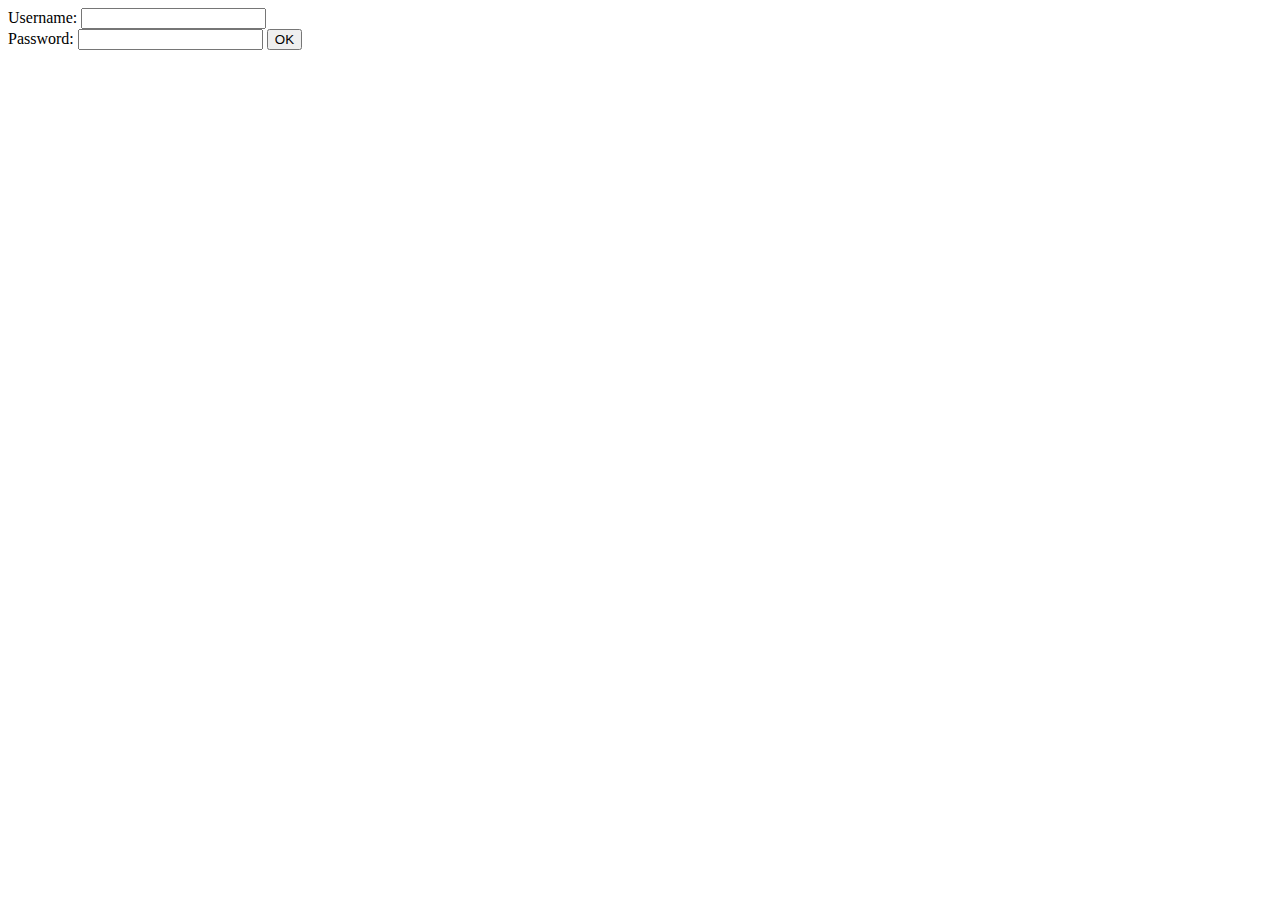
<file: nmostert-php-bootcamp-day-04/ex01/index.html>
<!doctype html>
<html>
	<body>
		<form action="create.php" method="post">
			Username: <input type="text" name="login" />
			<br />
			Password: <input type="password" name="passwd" />
			<input type="submit" name="submit" value="OK">
		</form>
	</body>
</html>
</file>
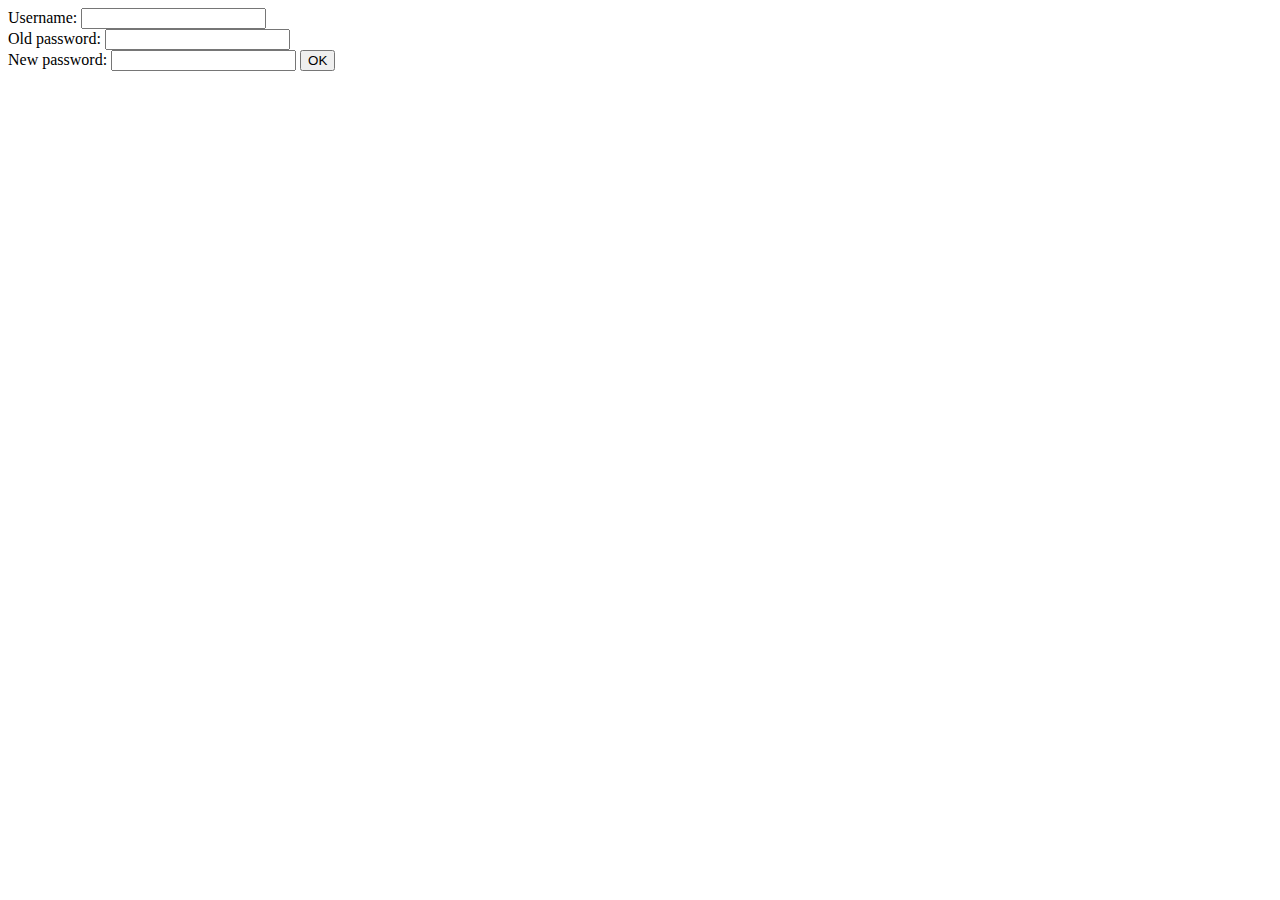
<file: nmostert-php-bootcamp-day-04/ex02/index.html>
<!doctype html>
<html>
	<body>
		<form action="modif.php" method="post">
			Username: <input type="text" name="login" />
			<br />
			Old password: <input type="password" name="oldpw" />
			<br />
			New password: <input type="password" name="newpw" />
			<input type="submit" name="submit" value="OK" />
		</form>
	</body>
</html>
</file>
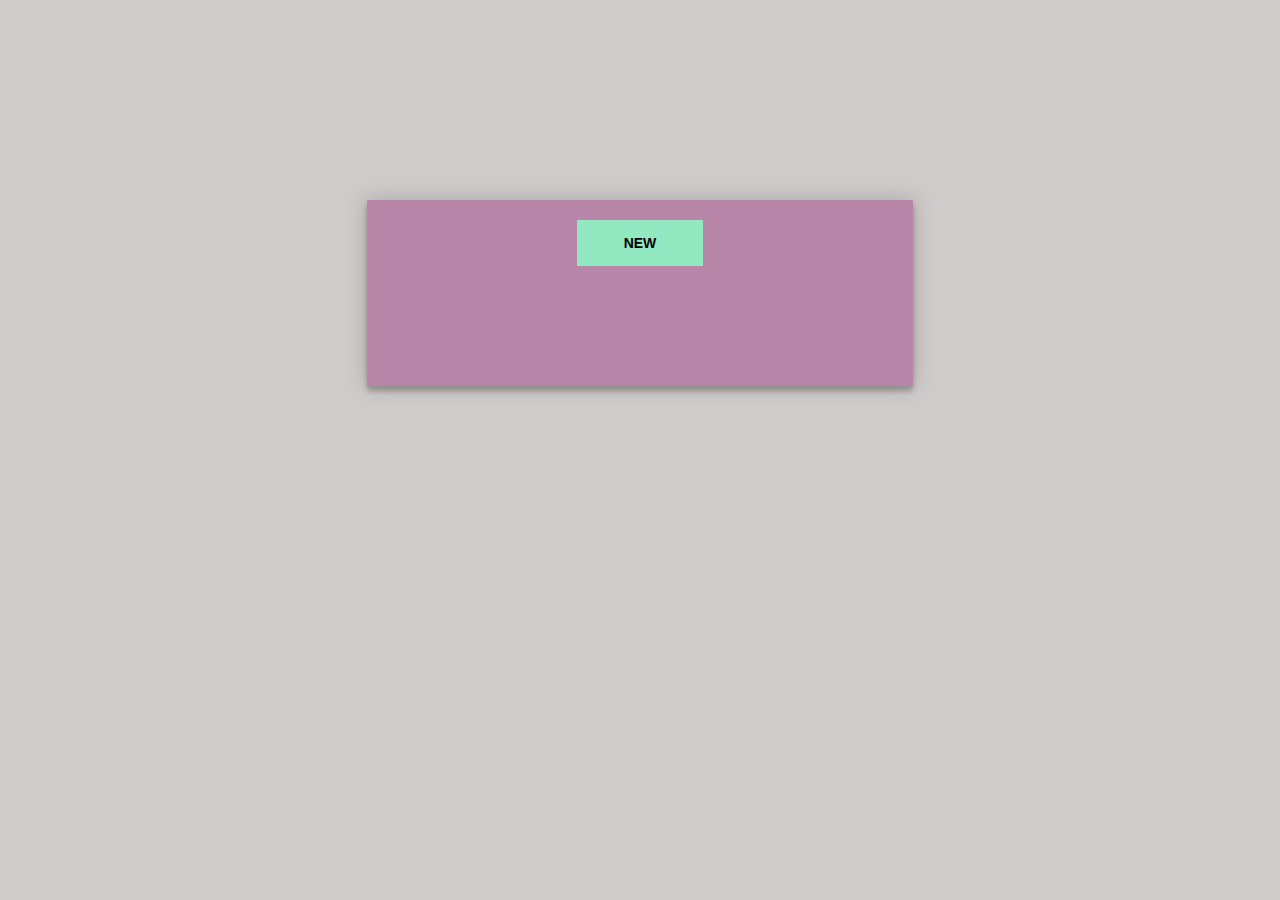
<file: php_day09/ex02/index.html>
<!DOCTYPE html>
<html>
<head>
<script src="todo.js"></script>
<style>
	body {
		background-color: #cfcbcb;
	}
	.container {
		width: 40%;
		margin: 0 auto;
		display: block;
		margin-top: 200px;
		background: rgb(184, 134, 169);
		padding: 20px;
		border: 0;
		font-size: 14px;
		-webkit-transition: all 0.3 ease;
		transition: all 0.3 ease;
		box-shadow: 0 0 20px 0 rgba(0, 0, 0, 0.2), 0 5px 5px 0 rgba(0, 0, 0, 0.24);
}
	button {
		margin: 0 auto;
		display: block;
		font-family: "Calibri", sans-serif;
		font-weight: bold;
		text-transform: uppercase;
		outline: 0;
		background: #92e8c1;
		width: 25%;
		border: 0;
		padding: 15px;
		color: #000000;
		font-size: 14px;
		-webkit-transition: all 0.3 ease;
		transition: all 0.3 ease;
		cursor: pointer;
	}
	#ft_list {
		margin: 0 auto;
		display: block;
		margin: 0 auto 100px;
	}
	#ft_list > div {
		margin: 15px auto 15px auto;
		text-align: center;
		background: #92e8c1;
		width: 30%;
		border: 0;
		padding: 15px;
		color: #565454;
		font-size: 14px;
		-webkit-transition: all 0.3 ease;
		transition: all 0.3 ease;
		cursor: pointer;
		font-family: "Calibri", sans-serif;
	}
</style>
</head>
<body>
	<div class="container">
		<button onclick="ask()" id="new" name="new">New</button>
		<div id="ft_list"></div>
	</div>
</body>
</html>
</file>
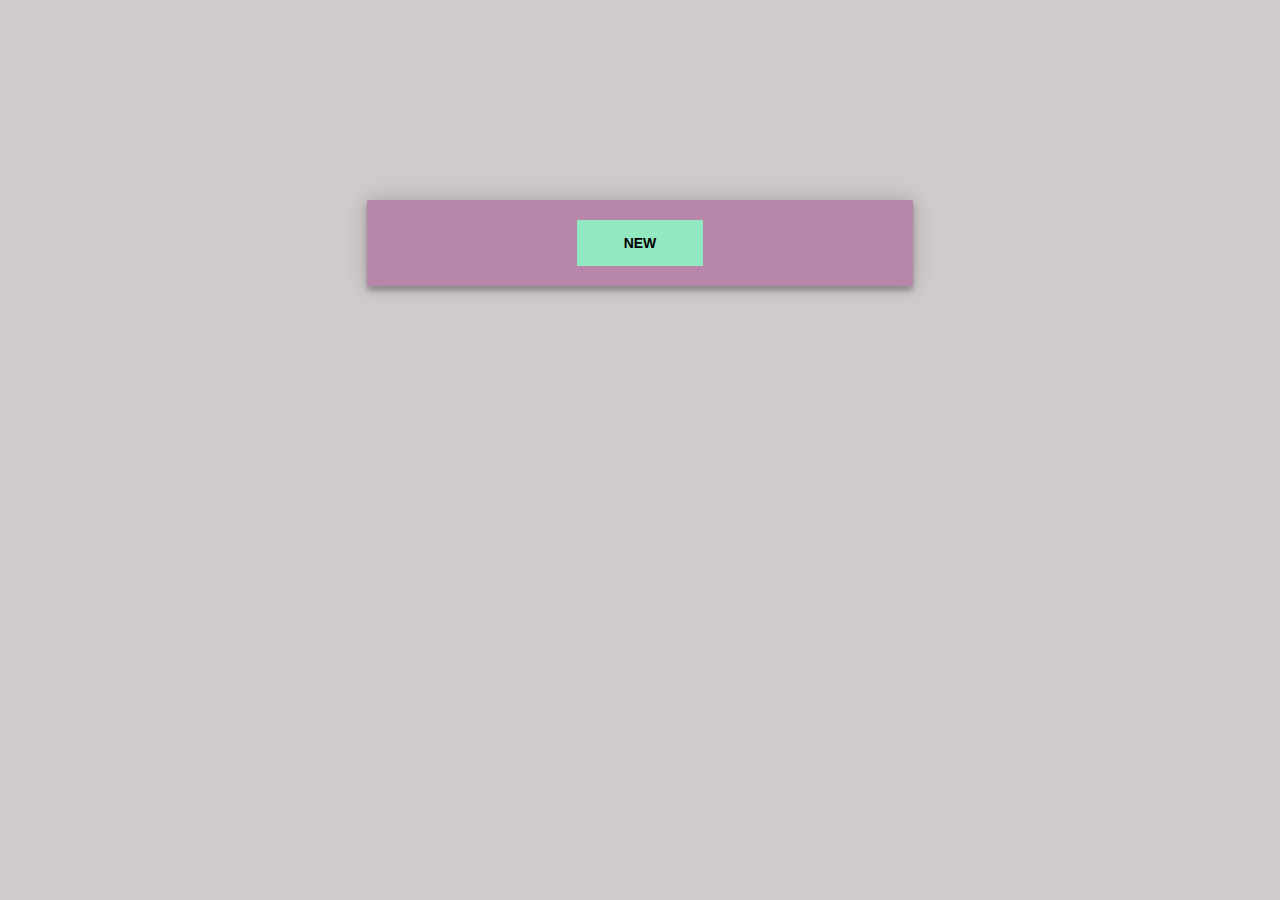
<file: php_day09/ex03/ex02bis/index.html>
<!DOCTYPE html>
<html>
<head>
<script
src="https://code.jquery.com/jquery-3.3.1.js"
integrity="sha256-2Kok7MbOyxpgUVvAk/HJ2jigOSYS2auK4Pfzbm7uH60="
crossorigin="anonymous"></script>
<script src="todo.js"></script>
<style>
	body {
		background-color: #cfcbcb;
	}
	.container {
		width: 40%;
		margin: 0 auto;
		display: block;
		margin-top: 200px;
		background: rgb(184, 134, 169);
		padding: 20px;
		border: 0;
		font-size: 14px;
		-webkit-transition: all 0.3 ease;
		transition: all 0.3 ease;
		box-shadow: 0 0 20px 0 rgba(0, 0, 0, 0.2), 0 5px 5px 0 rgba(0, 0, 0, 0.24);
}
	button {
		margin: 0 auto;
		display: block;
		font-family: "Calibri", sans-serif;
		font-weight: bold;
		text-transform: uppercase;
		outline: 0;
		background: #92e8c1;
		width: 25%;
		border: 0;
		padding: 15px;
		color: #000000;
		font-size: 14px;
		-webkit-transition: all 0.3 ease;
		transition: all 0.3 ease;
		cursor: pointer;
	}
	#ft_list {
		margin: 0 auto;
		display: block;
		margin: 0 auto;
	}
	#ft_list > div {
		margin: 15px auto 15px auto;
		text-align: center;
		background: #92e8c1;
		width: 30%;
		border: 0;
		padding: 15px;
		color: #565454;
		font-size: 14px;
		-webkit-transition: all 0.3 ease;
		transition: all 0.3 ease;
		cursor: pointer;
		font-family: "Calibri", sans-serif;
	}
</style>
</head>
<body>
	<div class="container">
		<button onclick="ask()" id="new" name="new">New</button>
		<div id="ft_list"></div>
	</div>
</body>
</html>
</file>
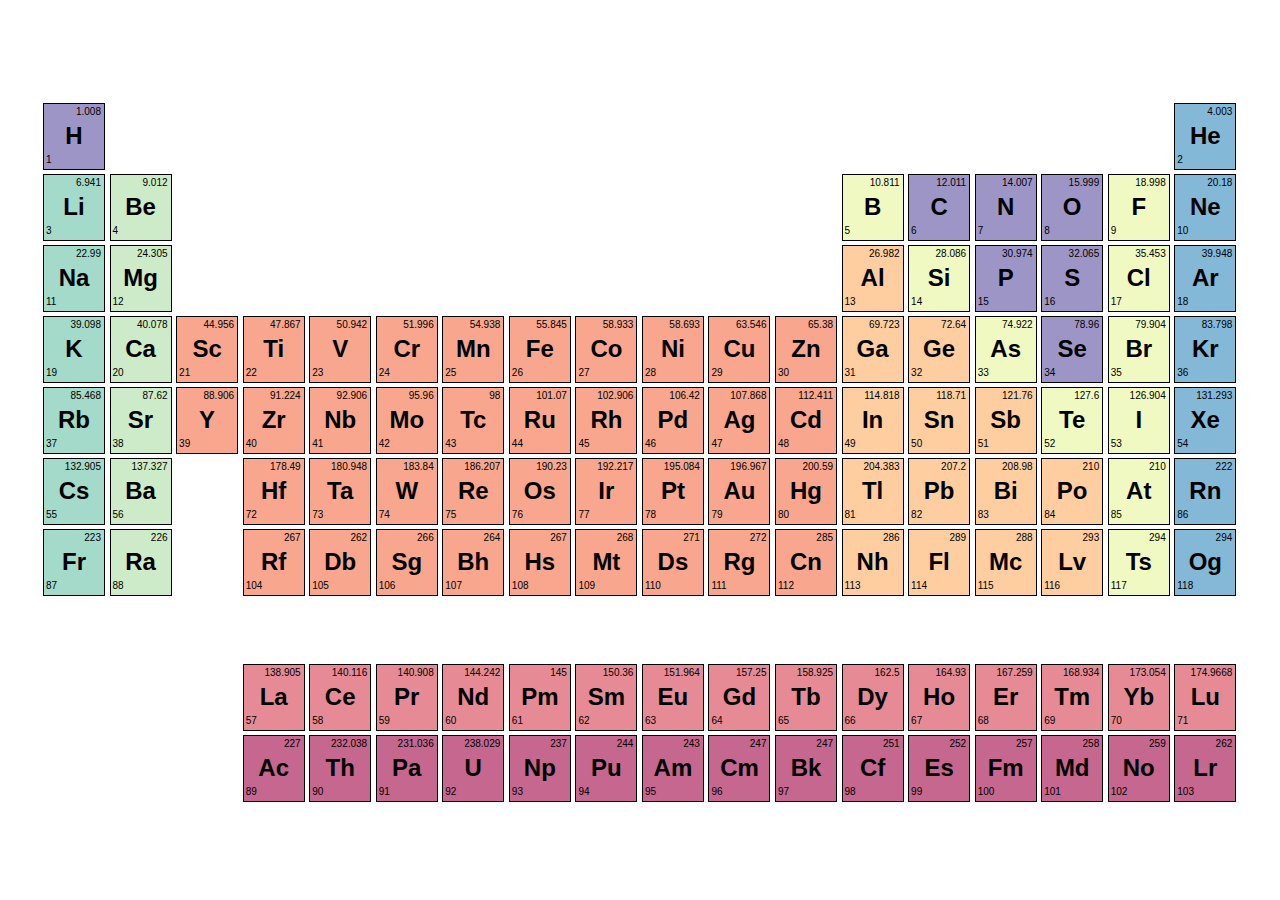
<file: nmostert-php-bootcamp-day-00/ex01/mendeleiev.html>
<!DOCTYPE html>
<html>
<head>
  <title>Mendeleev Periodic Table</title>
  <style>
	body {background: url(https://cdn.downtoearth.org.in/library/large/2016-09-15/0.91975000_1473947611_cover-ozone.jpg) no-repeat center center fixed;
		-webkit-background-size: cover;
		-moz-background-size: cover;
		-o-background-size: cover;
		background-size: cover;
	}
	.wrap {
		width: 1200px;
		margin: auto;
	}
  .atom {
	position: relative;
	height: 65px;
	width: 60px;
	border: 1px solid black;
	-webkit-user-modify: read-write;
	-moz-webkit-user-modify: read-write;
	user-modify: read-write;
  }
  .empty_line {
	position: relative;
	height: 60px;
	width: 50px;
  }
  .weight {
	margin: 2px;
	text-align: right;
	font-size: 10px;
	margin-right: 3px;
	font-family: "Lucida Sans Unicode", "Lucida Grande", sans-serif;
  }
  .element {
      margin-top: 5px;
      margin-bottom: -2px;
      text-align: center;
      font-family: "Lucida Sans Unicode", "Lucida Grande", sans-serif;
	}
    .number {
      margin: 6px;
      margin-left: 2px;
      text-align: left;
      font-size: 10px;
      font-family: "Lucida Sans Unicode", "Lucida Grande", sans-serif;
    }
  h1 {text-align: center;
	  color: white;
	  font-family: "Lucida Sans Unicode", "Lucida Grande", sans-serif;
	  padding-top: 20px}
</style>

</head>

<body>
	<h1>Dimitri Mendeleev Periodic Table</h1>
	<table class="wrap">
    <tr>
      <td>
        <div class="atom" style="background: rgb(158,149,199)">
          <p class="weight">1.008</p>
          <h2 class="element">H</h2>
          <p class="number">1</p>
        </div>
      </td>
      <td colspan="16" class="hidden"></td>
      <td>
        <div class="atom" style="background: rgb(132, 184, 215)">
          <p class="weight">4.003</p>
          <h2 class="element">He</h2>
          <p class="number">2</p>
        </div>
      </td>
    </tr>
    <tr>
      <td>
        <div class="atom" style="background: rgb(163,218,201)">
          <p class="weight">6.941</p>
          <h2 class="element">Li</h2>
          <p class="number">3</p>
        </div>
      </td>
      <td>
        <div class="atom" style="background: rgb(205,235,200)">
          <p class="weight">9.012</p>
          <h2 class="element">Be</h2>
          <p class="number">4</p>
        </div>
      </td>
      <td colspan="10" class="hidden"></td>
      <td>
        <div class="atom" style="background: rgb(240,249,193)">
          <p class="weight">10.811</p>
          <h2 class="element">B</h2>
          <p class="number">5</p>
        </div>
      </td>
      <td>
        <div class="atom" style="background: rgb(158,149,199)">
          <p class="weight">12.011</p>
          <h2 class="element">C</h2>
          <p class="number">6</p>
        </div>
      </td>
      <td>
        <div class="atom" style="background: rgb(158,149,199)">
          <p class="weight">14.007</p>
          <h2 class="element">N</h2>
          <p class="number">7</p>
        </div>
      </td>
      <td>
        <div class="atom" style="background: rgb(158,149,199)">
          <p class="weight">15.999</p>
          <h2 class="element">O</h2>
          <p class="number">8</p>
        </div>
      </td>
      <td>
        <div class="atom" style="background: rgb(240,249,193)">
          <p class="weight">18.998</p>
          <h2 class="element">F</h2>
          <p class="number">9</p>
        </div>
      </td>
      <td>
        <div class="atom" style="background: rgb(132, 184, 215)">
          <p class="weight">20.18</p>
          <h2 class="element">Ne</h2>
          <p class="number">10</p>
        </div>
      </td>
    </tr>
    <tr>
      <td>
        <div class="atom" style="background: rgb(163,218,201)">
          <p class="weight">22.99</p>
          <h2 class="element">Na</h2>
          <p class="number">11</p>
        </div>
      </td>
      <td>
        <div class="atom" style="background: rgb(205,235,200)">
          <p class="weight">24.305</p>
          <h2 class="element">Mg</h2>
          <p class="number">12</p>
        </div>
      </td>
      <td colspan="10" class="hidden"></td>
      <td>
        <div class="atom" style="background: rgb(254,206,160)">
          <p class="weight">26.982</p>
          <h2 class="element">Al</h2>
          <p class="number">13</p>
        </div>
      </td>
      <td>
        <div class="atom" style="background: rgb(240,249,193)">
          <p class="weight">28.086</p>
          <h2 class="element">Si</h2>
          <p class="number">14</p>
        </div>
      </td>
      <td>
        <div class="atom" style="background: rgb(158,149,199)">
          <p class="weight">30.974</p>
          <h2 class="element">P</h2>
          <p class="number">15</p>
        </div>
      </td>
      <td>
        <div class="atom" style="background: rgb(158,149,199)">
          <p class="weight">32.065</p>
          <h2 class="element">S</h2>
          <p class="number">16</p>
        </div>
      </td>
      <td>
        <div class="atom" style="background: rgb(240,249,193)">
          <p class="weight">35.453</p>
          <h2 class="element">Cl</h2>
          <p class="number">17</p>
        </div>
      </td>
      <td>
        <div class="atom" style="background: rgb(132, 184, 215)">
          <p class="weight">39.948</p>
          <h2 class="element">Ar</h2>
          <p class="number">18</p>
        </div>
      </td>
    </tr>
    <tr>
      <td>
        <div class="atom" style="background: rgb(163,218,201)">
          <p class="weight">39.098</p>
          <h2 class="element">K</h2>
          <p class="number">19</p>
        </div>
      </td>
      <td>
        <div class="atom" style="background: rgb(205,235,200)">
          <p class="weight">40.078</p>
          <h2 class="element">Ca</h2>
          <p class="number">20</p>
        </div>
      </td>
      <td>
        <div class="atom" style="background: rgb(248,167,142)">
          <p class="weight">44.956</p>
          <h2 class="element">Sc</h2>
          <p class="number">21</p>
        </div>
      </td>
      <td>
        <div class="atom" style="background: rgb(248,167,142)">
          <p class="weight">47.867</p>
          <h2 class="element">Ti</h2>
          <p class="number">22</p>
        </div>
      </td>
      <td>
        <div class="atom" style="background: rgb(248,167,142)">
          <p class="weight">50.942</p>
          <h2 class="element">V</h2>
          <p class="number">23</p>
        </div>
      </td>
      <td>
        <div class="atom" style="background: rgb(248,167,142)">
          <p class="weight">51.996</p>
          <h2 class="element">Cr</h2>
          <p class="number">24</p>
        </div>
      </td>
      <td>
        <div class="atom" style="background: rgb(248,167,142)">
          <p class="weight">54.938</p>
          <h2 class="element">Mn</h2>
          <p class="number">25</p>
        </div>
      </td>
      <td>
        <div class="atom" style="background: rgb(248,167,142)">
          <p class="weight">55.845</p>
          <h2 class="element">Fe</h2>
          <p class="number">26</p>
        </div>
      </td>
      <td>
        <div class="atom" style="background: rgb(248,167,142)">
          <p class="weight">58.933</p>
          <h2 class="element">Co</h2>
          <p class="number">27</p>
        </div>
      </td>
      <td>
        <div class="atom" style="background: rgb(248,167,142)">
          <p class="weight">58.693</p>
          <h2 class="element">Ni</h2>
          <p class="number">28</p>
        </div>
      </td>
      <td>
        <div class="atom" style="background: rgb(248,167,142)">
          <p class="weight">63.546</p>
          <h2 class="element">Cu</h2>
          <p class="number">29</p>
        </div>
      </td>
      <td>
        <div class="atom" style="background: rgb(248,167,142)">
          <p class="weight">65.38</p>
          <h2 class="element">Zn</h2>
          <p class="number">30</p>
        </div>
      </td>
      <td>
        <div class="atom" style="background: rgb(254,206,160)">
          <p class="weight">69.723</p>
          <h2 class="element">Ga</h2>
          <p class="number">31</p>
        </div>
      </td>
      <td>
        <div class="atom" style="background: rgb(254,206,160)">
          <p class="weight">72.64</p>
          <h2 class="element">Ge</h2>
          <p class="number">32</p>
        </div>
      </td>
      <td>
        <div class="atom" style="background: rgb(240,249,193)">
          <p class="weight">74.922</p>
          <h2 class="element">As</h2>
          <p class="number">33</p>
        </div>
      </td>
      <td>
        <div class="atom" style="background: rgb(158,149,199)">
          <p class="weight">78.96</p>
          <h2 class="element">Se</h2>
          <p class="number">34</p>
        </div>
      </td>
      <td>
        <div class="atom" style="background: rgb(240,249,193)">
          <p class="weight">79.904</p>
          <h2 class="element">Br</h2>
          <p class="number">35</p>
        </div>
      </td>
      <td>
        <div class="atom" style="background: rgb(132, 184, 215)">
          <p class="weight">83.798</p>
          <h2 class="element">Kr</h2>
          <p class="number">36</p>
        </div>
      </td>
    </tr>
    <tr>
      <td>
        <div class="atom" style="background: rgb(163,218,201)">
          <p class="weight">85.468</p>
          <h2 class="element">Rb</h2>
          <p class="number">37</p>
        </div>
      </td>
      <td>
        <div class="atom" style="background: rgb(205,235,200)">
          <p class="weight">87.62</p>
          <h2 class="element">Sr</h2>
          <p class="number">38</p>
        </div>
      </td>
      <td>
        <div class="atom" style="background: rgb(248,167,142)">
          <p class="weight">88.906</p>
          <h2 class="element">Y</h2>
          <p class="number">39</p>
        </div>
      </td>
      <td>
        <div class="atom" style="background: rgb(248,167,142)">
          <p class="weight">91.224</p>
          <h2 class="element">Zr</h2>
          <p class="number">40</p>
        </div>
      </td>
      <td>
        <div class="atom" style="background: rgb(248,167,142)">
          <p class="weight">92.906</p>
          <h2 class="element">Nb</h2>
          <p class="number">41</p>
        </div>
      </td>
      <td>
        <div class="atom" style="background: rgb(248,167,142)">
          <p class="weight">95.96</p>
          <h2 class="element">Mo</h2>
          <p class="number">42</p>
        </div>
      </td>
      <td>
        <div class="atom" style="background: rgb(248,167,142)">
          <p class="weight">98</p>
          <h2 class="element">Tc</h2>
          <p class="number">43</p>
        </div>
      </td>
      <td>
        <div class="atom" style="background: rgb(248,167,142)">
          <p class="weight">101.07</p>
          <h2 class="element">Ru</h2>
          <p class="number">44</p>
        </div>
      </td>
      <td>
        <div class="atom" style="background: rgb(248,167,142)">
          <p class="weight">102.906</p>
          <h2 class="element">Rh</h2>
          <p class="number">45</p>
        </div>
      </td>
      <td>
        <div class="atom" style="background: rgb(248,167,142)">
          <p class="weight">106.42</p>
          <h2 class="element">Pd</h2>
          <p class="number">46</p>
        </div>
      </td>
      <td>
        <div class="atom" style="background: rgb(248,167,142)">
          <p class="weight">107.868</p>
          <h2 class="element">Ag</h2>
          <p class="number">47</p>
        </div>
      </td>
      <td>
        <div class="atom" style="background: rgb(248,167,142)">
          <p class="weight">112.411</p>
          <h2 class="element">Cd</h2>
          <p class="number">48</p>
        </div>
      </td>
      <td>
        <div class="atom" style="background: rgb(254,206,160)">
          <p class="weight">114.818</p>
          <h2 class="element">In</h2>
          <p class="number">49</p>
        </div>
      </td>
      <td>
        <div class="atom" style="background: rgb(254,206,160)">
          <p class="weight">118.71</p>
          <h2 class="element">Sn</h2>
          <p class="number">50</p>
        </div>
      </td>
      <td>
        <div class="atom" style="background: rgb(254,206,160)">
          <p class="weight">121.76</p>
          <h2 class="element">Sb</h2>
          <p class="number">51</p>
        </div>
      </td>
      <td>
        <div class="atom" style="background: rgb(240,249,193)">
          <p class="weight">127.6</p>
          <h2 class="element">Te</h2>
          <p class="number">52</p>
        </div>
      </td>
      <td>
        <div class="atom" style="background: rgb(240,249,193)">
          <p class="weight">126.904</p>
          <h2 class="element">I</h2>
          <p class="number">53</p>
        </div>
      </td>
      <td>
        <div class="atom" style="background: rgb(132, 184, 215)">
          <p class="weight">131.293</p>
          <h2 class="element">Xe</h2>
          <p class="number">54</p>
        </div>
      </td>
    </tr>
    <tr>
      <td>
        <div class="atom" style="background: rgb(163,218,201)">
          <p class="weight">132.905</p>
          <h2 class="element">Cs</h2>
          <p class="number">55</p>
        </div>
      </td>
      <td>
        <div class="atom" style="background: rgb(205,235,200)">
          <p class="weight">137.327</p>
          <h2 class="element">Ba</h2>
          <p class="number">56</p>
        </div>
      </td>
      <td colspan="1" class="hidden"></td>
      <td>
        <div class="atom" style="background: rgb(248,167,142)">
          <p class="weight">178.49</p>
          <h2 class="element">Hf</h2>
          <p class="number">72</p>
        </div>
      </td>
      <td>
        <div class="atom" style="background: rgb(248,167,142)">
          <p class="weight">180.948</p>
          <h2 class="element">Ta</h2>
          <p class="number">73</p>
        </div>
      </td>
      <td>
        <div class="atom" style="background: rgb(248,167,142)">
          <p class="weight">183.84</p>
          <h2 class="element">W</h2>
          <p class="number">74</p>
        </div>
      </td>
      <td>
        <div class="atom" style="background: rgb(248,167,142)">
          <p class="weight">186.207</p>
          <h2 class="element">Re</h2>
          <p class="number">75</p>
        </div>
      </td>
      <td>
        <div class="atom" style="background: rgb(248,167,142)">
          <p class="weight">190.23</p>
          <h2 class="element">Os</h2>
          <p class="number">76</p>
        </div>
      </td>
      <td>
        <div class="atom" style="background: rgb(248,167,142)">
          <p class="weight">192.217</p>
          <h2 class="element">Ir</h2>
          <p class="number">77</p>
        </div>
      </td>
      <td>
        <div class="atom" style="background: rgb(248,167,142)">
          <p class="weight">195.084</p>
          <h2 class="element">Pt</h2>
          <p class="number">78</p>
        </div>
      </td>
      <td>
        <div class="atom" style="background: rgb(248,167,142)">
          <p class="weight">196.967</p>
          <h2 class="element">Au</h2>
          <p class="number">79</p>
        </div>
      </td>
      <td>
        <div class="atom" style="background: rgb(248,167,142)">
          <p class="weight">200.59</p>
          <h2 class="element">Hg</h2>
          <p class="number">80</p>
        </div>
      </td>
      <td>
        <div class="atom" style="background: rgb(254,206,160)">
          <p class="weight">204.383</p>
          <h2 class="element">Tl</h2>
          <p class="number">81</p>
        </div>
      </td>
      <td>
        <div class="atom" style="background: rgb(254,206,160)">
          <p class="weight">207.2</p>
          <h2 class="element">Pb</h2>
          <p class="number">82</p>
        </div>
      </td>
      <td>
        <div class="atom" style="background: rgb(254,206,160)">
          <p class="weight">208.98</p>
          <h2 class="element">Bi</h2>
          <p class="number">83</p>
        </div>
      </td>
      <td>
        <div class="atom" style="background: rgb(254,206,160)">
          <p class="weight">210</p>
          <h2 class="element">Po</h2>
          <p class="number">84</p>
        </div>
      </td>
      <td>
        <div class="atom" style="background: rgb(240,249,193)">
          <p class="weight">210</p>
          <h2 class="element">At</h2>
          <p class="number">85</p>
        </div>
      </td>
      <td>
        <div class="atom" style="background: rgb(132, 184, 215)">
          <p class="weight">222</p>
          <h2 class="element">Rn</h2>
          <p class="number">86</p>
        </div>
      </td>
    </tr>
    <tr>
      <td>
        <div class="atom" style="background: rgb(163,218,201)">
          <p class="weight">223</p>
          <h2 class="element">Fr</h2>
          <p class="number">87</p>
        </div>
      </td>
      <td>
        <div class="atom" style="background: rgb(205,235,200)">
          <p class="weight">226</p>
          <h2 class="element">Ra</h2>
          <p class="number">88</p>
        </div>
      </td>
      <td colspan="1" class="hidden"></td>
      <td>
        <div class="atom" style="background: rgb(248,167,142)">
          <p class="weight">267</p>
          <h2 class="element">Rf</h2>
          <p class="number">104</p>
        </div>
      </td>
      <td>
        <div class="atom" style="background: rgb(248,167,142)">
          <p class="weight">262</p>
          <h2 class="element">Db</h2>
          <p class="number">105</p>
        </div>
      </td>
      <td>
        <div class="atom" style="background: rgb(248,167,142)">
          <p class="weight">266</p>
          <h2 class="element">Sg</h2>
          <p class="number">106</p>
        </div>
      </td>
      <td>
        <div class="atom" style="background: rgb(248,167,142)">
          <p class="weight">264</p>
          <h2 class="element">Bh</h2>
          <p class="number">107</p>
        </div>
      </td>
      <td>
        <div class="atom" style="background: rgb(248,167,142)">
          <p class="weight">267</p>
          <h2 class="element">Hs</h2>
          <p class="number">108</p>
        </div>
      </td>
      <td>
        <div class="atom" style="background: rgb(248,167,142)">
          <p class="weight">268</p>
          <h2 class="element">Mt</h2>
          <p class="number">109</p>
        </div>
      </td>
      <td>
        <div class="atom" style="background: rgb(248,167,142)">
          <p class="weight">271</p>
          <h2 class="element">Ds</h2>
          <p class="number">110</p>
        </div>
      </td>
      <td>
        <div class="atom" style="background: rgb(248,167,142)">
          <p class="weight">272</p>
          <h2 class="element">Rg</h2>
          <p class="number">111</p>
        </div>
      </td>
      <td>
        <div class="atom" style="background: rgb(248,167,142)">
          <p class="weight">285</p>
          <h2 class="element">Cn</h2>
          <p class="number">112</p>
        </div>
      </td>
      <td>
        <div class="atom" style="background: rgb(254,206,160)">
          <p class="weight">286</p>
          <h2 class="element">Nh</h2>
          <p class="number">113</p>
        </div>
      </td>
      <td>
        <div class="atom" style="background: rgb(254,206,160)">
          <p class="weight">289</p>
          <h2 class="element">Fl</h2>
          <p class="number">114</p>
        </div>
      </td>
      <td>
        <div class="atom" style="background: rgb(254,206,160)">
          <p class="weight">288</p>
          <h2 class="element">Mc</h2>
          <p class="number">115</p>
        </div>
      </td>
      <td>
        <div class="atom" style="background: rgb(254,206,160)">
          <p class="weight">293</p>
          <h2 class="element">Lv</h2>
          <p class="number">116</p>
        </div>
      </td>
      <td>
        <div class="atom" style="background: rgb(240,249,193)">
          <p class="weight">294</p>
          <h2 class="element">Ts</h2>
          <p class="number">117</p>
        </div>
      </td>
      <td>
        <div class="atom" style="background: rgb(132, 184, 215)">
          <p class="weight">294</p>
          <h2 class="element">Og</h2>
          <p class="number">118</p>
        </div>
      </td>
    </tr>
    <tr>
      <td>
        <div class="empty_line">
        </div>
      </td>
    </tr>   
    <tr>
      <td colspan="3" class="hidden"></td>
      <td>
        <div class="atom" style="background: rgb(230,139,149)">
          <p class="weight">138.905</p>
          <h2 class="element">La</h2>
          <p class="number">57</p>
        </div>
      </td>
      <td>
        <div class="atom" style="background: rgb(230,139,149)">
          <p class="weight">140.116</p>
          <h2 class="element">Ce</h2>
          <p class="number">58</p>
        </div>
      </td>
      <td>
        <div class="atom" style="background: rgb(230,139,149)">
          <p class="weight">140.908</p>
          <h2 class="element">Pr</h2>
          <p class="number">59</p>
        </div>
      </td>
      <td>
        <div class="atom" style="background: rgb(230,139,149)">
          <p class="weight">144.242</p>
          <h2 class="element">Nd</h2>
          <p class="number">60</p>
        </div>
      </td>
      <td>
        <div class="atom" style="background: rgb(230,139,149)">
          <p class="weight">145</p>
          <h2 class="element">Pm</h2>
          <p class="number">61</p>
        </div>
      </td>
      <td>
        <div class="atom" style="background: rgb(230,139,149)">
          <p class="weight">150.36</p>
          <h2 class="element">Sm</h2>
          <p class="number">62</p>
        </div>
      </td>
      <td>
        <div class="atom" style="background: rgb(230,139,149)">
          <p class="weight">151.964</p>
          <h2 class="element">Eu</h2>
          <p class="number">63</p>
        </div>
      </td>
      <td>
        <div class="atom" style="background: rgb(230,139,149)">
          <p class="weight">157.25</p>
          <h2 class="element">Gd</h2>
          <p class="number">64</p>
        </div>
      </td>
      <td>
        <div class="atom" style="background: rgb(230,139,149)">
          <p class="weight">158.925</p>
          <h2 class="element">Tb</h2>
          <p class="number">65</p>
        </div>
      </td>
      <td>
        <div class="atom" style="background: rgb(230,139,149)">
          <p class="weight">162.5</p>
          <h2 class="element">Dy</h2>
          <p class="number">66</p>
        </div>
      </td>
      <td>
        <div class="atom" style="background: rgb(230,139,149)">
          <p class="weight">164.93</p>
          <h2 class="element">Ho</h2>
          <p class="number">67</p>
        </div>
      </td>

      <td>
        <div class="atom" style="background: rgb(230,139,149)">
          <p class="weight">167.259</p>
          <h2 class="element">Er</h2>
          <p class="number">68</p>
        </div>
      </td>
      <td>
        <div class="atom" style="background: rgb(230,139,149)">
          <p class="weight">168.934</p>
          <h2 class="element">Tm</h2>
          <p class="number">69</p>
        </div>
      </td>
      <td>
        <div class="atom" style="background: rgb(230,139,149)">
          <p class="weight">173.054</p>
          <h2 class="element">Yb</h2>
          <p class="number">70</p>
        </div>
        </td>
        <td>
        <div class="atom" style="background: rgb(230,139,149)">
          <p class="weight">174.9668</p>
          <h2 class="element">Lu</h2>
          <p class="number">71</p>
        </div>
      </td>
    </tr>
    <tr>
      <td colspan="3" class="hidden"></td>
      <td>
        <div class="atom" style="background: rgb(197,103,142)">
          <p class="weight">227</p>
          <h2 class="element">Ac</h2>
          <p class="number">89</p>
        </div>
      </td>
      <td>
        <div class="atom" style="background: rgb(197,103,142)">
          <p class="weight">232.038</p>
          <h2 class="element">Th</h2>
          <p class="number">90</p>
        </div>
      </td>
      <td>
        <div class="atom" style="background: rgb(197,103,142)">
          <p class="weight">231.036</p>
          <h2 class="element">Pa</h2>
          <p class="number">91</p>
        </div>
      </td>
      <td>
        <div class="atom" style="background: rgb(197,103,142)">
          <p class="weight">238.029</p>
          <h2 class="element">U</h2>
          <p class="number">92</p>
        </div>
      </td>
      <td>
        <div class="atom" style="background: rgb(197,103,142)">
          <p class="weight">237</p>
          <h2 class="element">Np</h2>
          <p class="number">93</p>
        </div>
      </td>
      <td>
        <div class="atom" style="background: rgb(197,103,142)">
          <p class="weight">244</p>
          <h2 class="element">Pu</h2>
          <p class="number">94</p>
        </div>
      </td>

      <td>
        <div class="atom" style="background: rgb(197,103,142)">
          <p class="weight">243</p>
          <h2 class="element">Am</h2>
          <p class="number">95</p>
        </div>
      </td>
      <td>
        <div class="atom" style="background: rgb(197,103,142)">
          <p class="weight">247</p>
          <h2 class="element">Cm</h2>
          <p class="number">96</p>
        </div>
      </td>
      <td>
        <div class="atom" style="background: rgb(197,103,142)">
          <p class="weight">247</p>
          <h2 class="element">Bk</h2>
          <p class="number">97</p>
        </div>
      </td>
      <td>
        <div class="atom" style="background: rgb(197,103,142)">
          <p class="weight">251</p>
          <h2 class="element">Cf</h2>
          <p class="number">98</p>
        </div>
      </td>
      <td>
        <div class="atom" style="background: rgb(197,103,142)">
          <p class="weight">252</p>
          <h2 class="element">Es</h2>
          <p class="number">99</p>
        </div>
      </td>
      <td>
        <div class="atom" style="background: rgb(197,103,142)">
          <p class="weight">257</p>
          <h2 class="element">Fm</h2>
          <p class="number">100</p>
        </div>
      </td>
      <td>
        <div class="atom" style="background: rgb(197,103,142)">
          <p class="weight">258</p>
          <h2 class="element">Md</h2>
          <p class="number">101</p>
        </div>
      </td>
      <td>
        <div class="atom" style="background: rgb(197,103,142)">
          <p class="weight">259</p>
          <h2 class="element">No</h2>
          <p class="number">102</p>
        </div>
      </td>
      <td>
        <div class="atom" style="background: rgb(197,103,142)">
          <p class="weight">262</p>
          <h2 class="element">Lr</h2>
          <p class="number">103</p>
        </div>
      </td>
    </tr>

  </table>
</body>
</html>
</file>
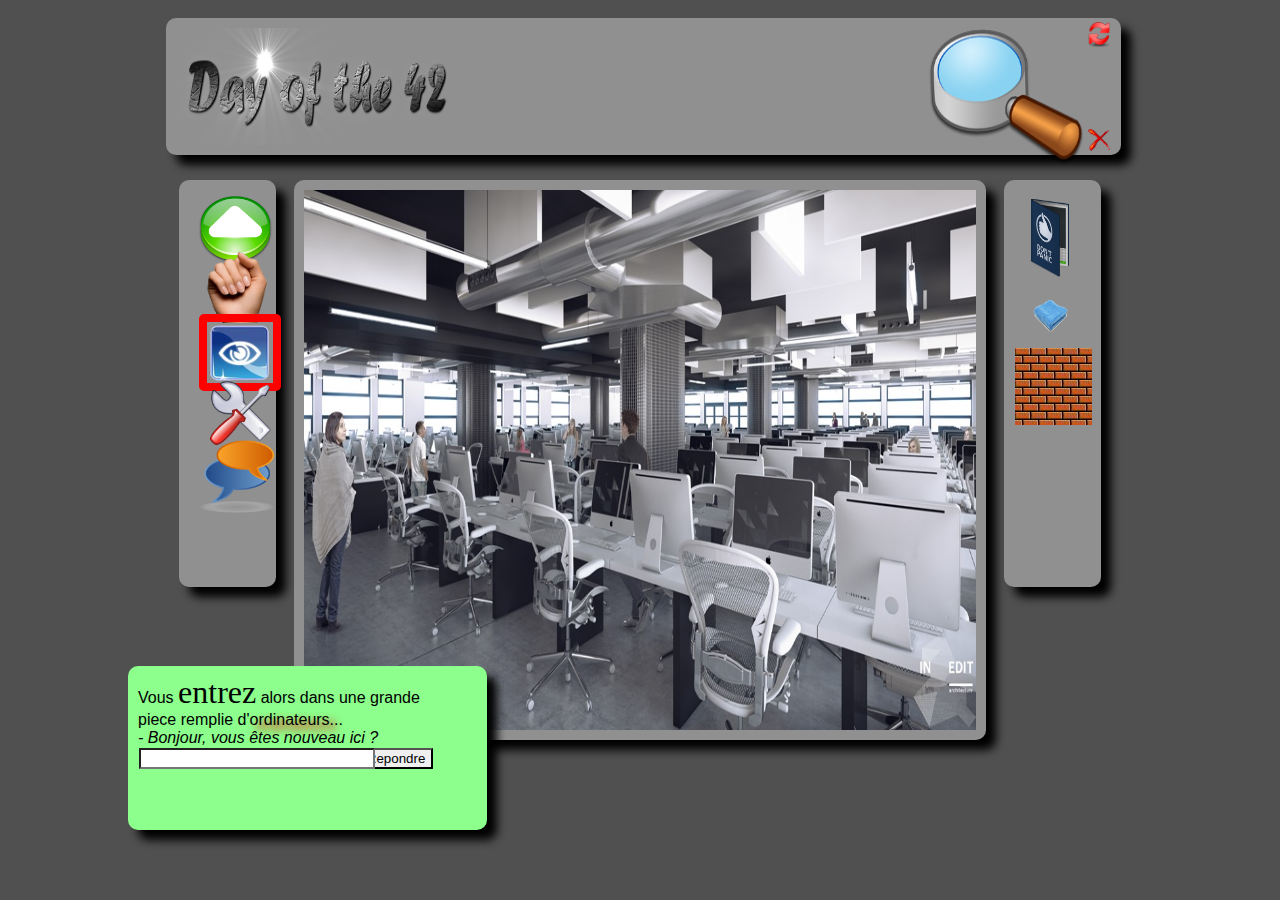
<file: nmostert-php-bootcamp-day-00/ex02/doft.html>
<!DOCTYPE html>
<html>
<head>
	<title>Day of the 42</title>
	<link rel="stylesheet" type="text/css" href="./doft.css"/>
</head>
<div class="top">
	<img id="doft" src="resources/day_of_the_42.png" alt="Day of the 42" title="Day of the 42"/>
	<img id="loupe" src="resources/loupe.png" alt="Search" title="Search"/>
	<a href="http://www.relaischateaux.com">
	<img id="close" src="resources/close.gif" alt="Disconnect" title="Disconnect"/>
	</a>
	<a href="http://www.disney.com">
	<img id="reload" src="resources/reload.png" alt="Start from the beginning" title="Start from the beginning"/>
	</a>
</div>
<div class="left">
	<img id="arrow" src="resources/arrow.png" alt="Advance" title="Advance"/>
	<img id="take" src="resources/main.png" alt="Take" title="Take"/>
	<img id="look" src="resources/oeil.png" alt="Look" title="Look"/>
	<img id="use" src="resources/outil.png" alt="Use" title="Use"/>
	<img id="speak" src="resources/chat-icon.png" alt="Speak" title="Speak"/>
</div>
<div class=mbox>
	<img id="the_42" SRC="resources/cluster.jpg" alt="cluster" title="cluster">
</div>
<div class=rbox>
	<img id="dont_panic" src="resources/book.png" alt="Book" title="Book">
	<img id="towel" src="resources/towel.png" alt="Towel" title="Towel">
	<div class=wall alt="Wall" title="Wall">
</div>
</div>
<div class=block>
<form>
	<P class=gtext>Vous <SPAN id=enter>entrez</SPAN> alors dans une grande piece remplie d'<SPAN id=shadow>ordinateurs</SPAN>...<br><I>- Bonjour, vous &#234tes nouveau ici ?</I></P>
<div class = fbutton>
	<button id=sub_but type="button">Repondre</button>
</div>
	<input id=text_box type="text"></input>
</form>
</div>
			<A href="http://www.ikea.com"><div class=chair></div></A>
			<A href="http://www.apple.com"><div class=screen></div></A>
</body>
</html>
</file>
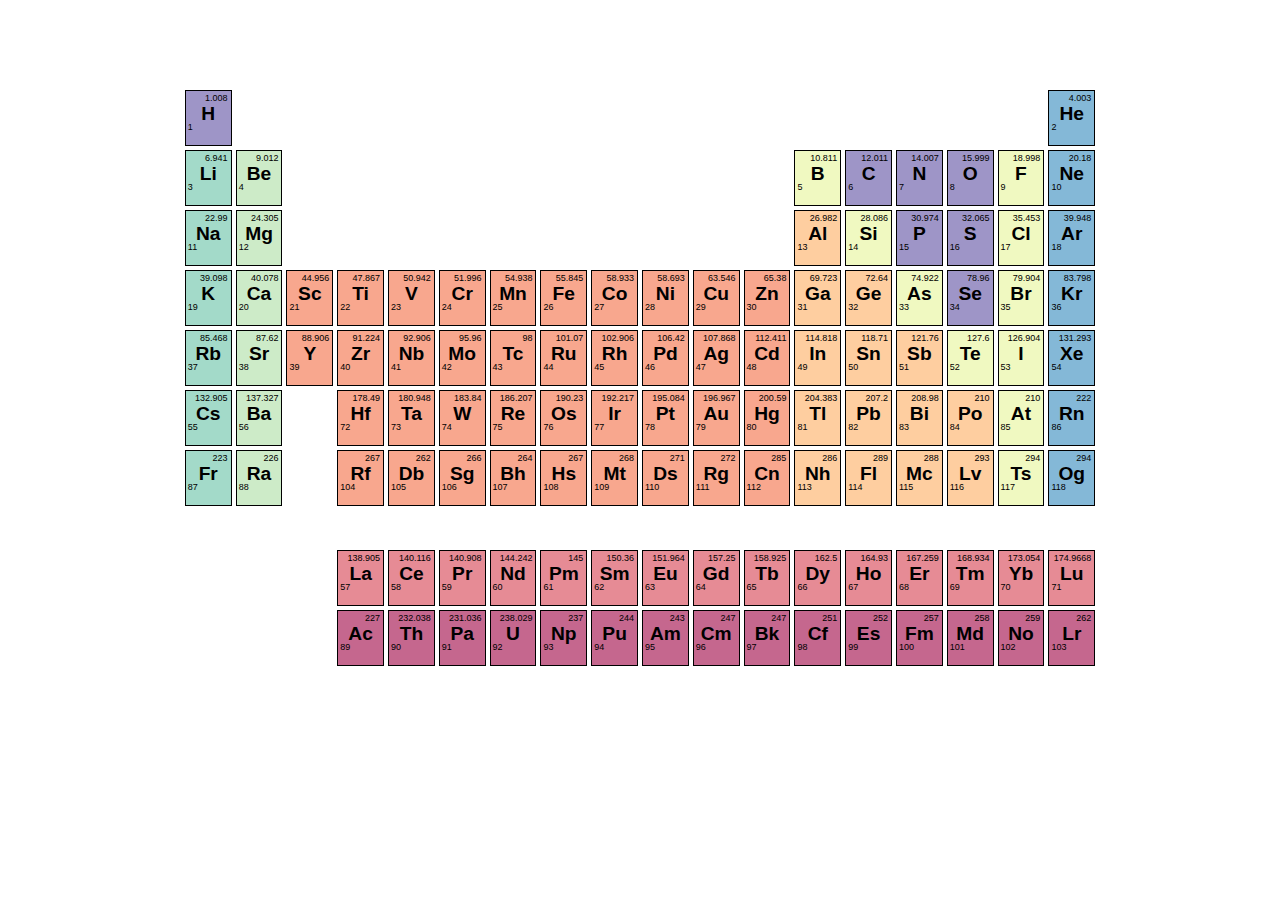
<file: nmostert-php-bootcamp-day-00/ex03/responsive.html>
<!DOCTYPE html>
<html>
<head>
  <title>Mendeleev Responsive Periodic Table</title>
  <link rel="stylesheet" type="text/css" href="responsive.css">
</head>
<body>
  <h1>Dimitri Mendeleev Periodic Table</h1>
  <table class="wrap">
    <tr>
      <td>
        <div class="atom" style="background: rgb(158,149,199)">
          <p class="weight">1.008</p>
          <h2 class="element">H</h2>
          <p class="number">1</p>
        </div>
      </td>
      <td colspan="16" class="hidden"></td>
      <td>
        <div class="atom" style="background: rgb(132, 184, 215)">
          <p class="weight">4.003</p>
          <h2 class="element">He</h2>
          <p class="number">2</p>
        </div>
      </td>
    </tr>
    <tr>
      <td>
        <div class="atom" style="background: rgb(163,218,201)">
          <p class="weight">6.941</p>
          <h2 class="element">Li</h2>
          <p class="number">3</p>
        </div>
      </td>
      <td>
        <div class="atom" style="background: rgb(205,235,200)">
          <p class="weight">9.012</p>
          <h2 class="element">Be</h2>
          <p class="number">4</p>
        </div>
      </td>
      <td colspan="10" class="hidden"></td>
      <td>
        <div class="atom" style="background: rgb(240,249,193)">
          <p class="weight">10.811</p>
          <h2 class="element">B</h2>
          <p class="number">5</p>
        </div>
      </td>
      <td>
        <div class="atom" style="background: rgb(158,149,199)">
          <p class="weight">12.011</p>
          <h2 class="element">C</h2>
          <p class="number">6</p>
        </div>
      </td>
      <td>
        <div class="atom" style="background: rgb(158,149,199)">
          <p class="weight">14.007</p>
          <h2 class="element">N</h2>
          <p class="number">7</p>
        </div>
      </td>
      <td>
        <div class="atom" style="background: rgb(158,149,199)">
          <p class="weight">15.999</p>
          <h2 class="element">O</h2>
          <p class="number">8</p>
        </div>
      </td>
      <td>
        <div class="atom" style="background: rgb(240,249,193)">
          <p class="weight">18.998</p>
          <h2 class="element">F</h2>
          <p class="number">9</p>
        </div>
      </td>
      <td>
        <div class="atom" style="background: rgb(132, 184, 215)">
          <p class="weight">20.18</p>
          <h2 class="element">Ne</h2>
          <p class="number">10</p>
        </div>
      </td>
    </tr>
    <tr>
      <td>
        <div class="atom" style="background: rgb(163,218,201)">
          <p class="weight">22.99</p>
          <h2 class="element">Na</h2>
          <p class="number">11</p>
        </div>
      </td>
      <td>
        <div class="atom" style="background: rgb(205,235,200)">
          <p class="weight">24.305</p>
          <h2 class="element">Mg</h2>
          <p class="number">12</p>
        </div>
      </td>
      <td colspan="10" class="hidden"></td>
      <td>
        <div class="atom" style="background: rgb(254,206,160)">
          <p class="weight">26.982</p>
          <h2 class="element">Al</h2>
          <p class="number">13</p>
        </div>
      </td>
      <td>
        <div class="atom" style="background: rgb(240,249,193)">
          <p class="weight">28.086</p>
          <h2 class="element">Si</h2>
          <p class="number">14</p>
        </div>
      </td>
      <td>
        <div class="atom" style="background: rgb(158,149,199)">
          <p class="weight">30.974</p>
          <h2 class="element">P</h2>
          <p class="number">15</p>
        </div>
      </td>
      <td>
        <div class="atom" style="background: rgb(158,149,199)">
          <p class="weight">32.065</p>
          <h2 class="element">S</h2>
          <p class="number">16</p>
        </div>
      </td>
      <td>
        <div class="atom" style="background: rgb(240,249,193)">
          <p class="weight">35.453</p>
          <h2 class="element">Cl</h2>
          <p class="number">17</p>
        </div>
      </td>
      <td>
        <div class="atom" style="background: rgb(132, 184, 215)">
          <p class="weight">39.948</p>
          <h2 class="element">Ar</h2>
          <p class="number">18</p>
        </div>
      </td>
    </tr>
    <tr>
      <td>
        <div class="atom" style="background: rgb(163,218,201)">
          <p class="weight">39.098</p>
          <h2 class="element">K</h2>
          <p class="number">19</p>
        </div>
      </td>
      <td>
        <div class="atom" style="background: rgb(205,235,200)">
          <p class="weight">40.078</p>
          <h2 class="element">Ca</h2>
          <p class="number">20</p>
        </div>
      </td>
      <td>
        <div class="atom" style="background: rgb(248,167,142)">
          <p class="weight">44.956</p>
          <h2 class="element">Sc</h2>
          <p class="number">21</p>
        </div>
      </td>
      <td>
        <div class="atom" style="background: rgb(248,167,142)">
          <p class="weight">47.867</p>
          <h2 class="element">Ti</h2>
          <p class="number">22</p>
        </div>
      </td>
      <td>
        <div class="atom" style="background: rgb(248,167,142)">
          <p class="weight">50.942</p>
          <h2 class="element">V</h2>
          <p class="number">23</p>
        </div>
      </td>
      <td>
        <div class="atom" style="background: rgb(248,167,142)">
          <p class="weight">51.996</p>
          <h2 class="element">Cr</h2>
          <p class="number">24</p>
        </div>
      </td>
      <td>
        <div class="atom" style="background: rgb(248,167,142)">
          <p class="weight">54.938</p>
          <h2 class="element">Mn</h2>
          <p class="number">25</p>
        </div>
      </td>
      <td>
        <div class="atom" style="background: rgb(248,167,142)">
          <p class="weight">55.845</p>
          <h2 class="element">Fe</h2>
          <p class="number">26</p>
        </div>
      </td>
      <td>
        <div class="atom" style="background: rgb(248,167,142)">
          <p class="weight">58.933</p>
          <h2 class="element">Co</h2>
          <p class="number">27</p>
        </div>
      </td>
      <td>
        <div class="atom" style="background: rgb(248,167,142)">
          <p class="weight">58.693</p>
          <h2 class="element">Ni</h2>
          <p class="number">28</p>
        </div>
      </td>
      <td>
        <div class="atom" style="background: rgb(248,167,142)">
          <p class="weight">63.546</p>
          <h2 class="element">Cu</h2>
          <p class="number">29</p>
        </div>
      </td>
      <td>
        <div class="atom" style="background: rgb(248,167,142)">
          <p class="weight">65.38</p>
          <h2 class="element">Zn</h2>
          <p class="number">30</p>
        </div>
      </td>
      <td>
        <div class="atom" style="background: rgb(254,206,160)">
          <p class="weight">69.723</p>
          <h2 class="element">Ga</h2>
          <p class="number">31</p>
        </div>
      </td>
      <td>
        <div class="atom" style="background: rgb(254,206,160)">
          <p class="weight">72.64</p>
          <h2 class="element">Ge</h2>
          <p class="number">32</p>
        </div>
      </td>
      <td>
        <div class="atom" style="background: rgb(240,249,193)">
          <p class="weight">74.922</p>
          <h2 class="element">As</h2>
          <p class="number">33</p>
        </div>
      </td>
      <td>
        <div class="atom" style="background: rgb(158,149,199)">
          <p class="weight">78.96</p>
          <h2 class="element">Se</h2>
          <p class="number">34</p>
        </div>
      </td>
      <td>
        <div class="atom" style="background: rgb(240,249,193)">
          <p class="weight">79.904</p>
          <h2 class="element">Br</h2>
          <p class="number">35</p>
        </div>
      </td>
      <td>
        <div class="atom" style="background: rgb(132, 184, 215)">
          <p class="weight">83.798</p>
          <h2 class="element">Kr</h2>
          <p class="number">36</p>
        </div>
      </td>
    </tr>
    <tr>
      <td>
        <div class="atom" style="background: rgb(163,218,201)">
          <p class="weight">85.468</p>
          <h2 class="element">Rb</h2>
          <p class="number">37</p>
        </div>
      </td>
      <td>
        <div class="atom" style="background: rgb(205,235,200)">
          <p class="weight">87.62</p>
          <h2 class="element">Sr</h2>
          <p class="number">38</p>
        </div>
      </td>
      <td>
        <div class="atom" style="background: rgb(248,167,142)">
          <p class="weight">88.906</p>
          <h2 class="element">Y</h2>
          <p class="number">39</p>
        </div>
      </td>
      <td>
        <div class="atom" style="background: rgb(248,167,142)">
          <p class="weight">91.224</p>
          <h2 class="element">Zr</h2>
          <p class="number">40</p>
        </div>
      </td>
      <td>
        <div class="atom" style="background: rgb(248,167,142)">
          <p class="weight">92.906</p>
          <h2 class="element">Nb</h2>
          <p class="number">41</p>
        </div>
      </td>
      <td>
        <div class="atom" style="background: rgb(248,167,142)">
          <p class="weight">95.96</p>
          <h2 class="element">Mo</h2>
          <p class="number">42</p>
        </div>
      </td>
      <td>
        <div class="atom" style="background: rgb(248,167,142)">
          <p class="weight">98</p>
          <h2 class="element">Tc</h2>
          <p class="number">43</p>
        </div>
      </td>
      <td>
        <div class="atom" style="background: rgb(248,167,142)">
          <p class="weight">101.07</p>
          <h2 class="element">Ru</h2>
          <p class="number">44</p>
        </div>
      </td>
      <td>
        <div class="atom" style="background: rgb(248,167,142)">
          <p class="weight">102.906</p>
          <h2 class="element">Rh</h2>
          <p class="number">45</p>
        </div>
      </td>
      <td>
        <div class="atom" style="background: rgb(248,167,142)">
          <p class="weight">106.42</p>
          <h2 class="element">Pd</h2>
          <p class="number">46</p>
        </div>
      </td>
      <td>
        <div class="atom" style="background: rgb(248,167,142)">
          <p class="weight">107.868</p>
          <h2 class="element">Ag</h2>
          <p class="number">47</p>
        </div>
      </td>
      <td>
        <div class="atom" style="background: rgb(248,167,142)">
          <p class="weight">112.411</p>
          <h2 class="element">Cd</h2>
          <p class="number">48</p>
        </div>
      </td>
      <td>
        <div class="atom" style="background: rgb(254,206,160)">
          <p class="weight">114.818</p>
          <h2 class="element">In</h2>
          <p class="number">49</p>
        </div>
      </td>
      <td>
        <div class="atom" style="background: rgb(254,206,160)">
          <p class="weight">118.71</p>
          <h2 class="element">Sn</h2>
          <p class="number">50</p>
        </div>
      </td>
      <td>
        <div class="atom" style="background: rgb(254,206,160)">
          <p class="weight">121.76</p>
          <h2 class="element">Sb</h2>
          <p class="number">51</p>
        </div>
      </td>
      <td>
        <div class="atom" style="background: rgb(240,249,193)">
          <p class="weight">127.6</p>
          <h2 class="element">Te</h2>
          <p class="number">52</p>
        </div>
      </td>
      <td>
        <div class="atom" style="background: rgb(240,249,193)">
          <p class="weight">126.904</p>
          <h2 class="element">I</h2>
          <p class="number">53</p>
        </div>
      </td>
      <td>
        <div class="atom" style="background: rgb(132, 184, 215)">
          <p class="weight">131.293</p>
          <h2 class="element">Xe</h2>
          <p class="number">54</p>
        </div>
      </td>
    </tr>
    <tr>
      <td>
        <div class="atom" style="background: rgb(163,218,201)">
          <p class="weight">132.905</p>
          <h2 class="element">Cs</h2>
          <p class="number">55</p>
        </div>
      </td>
      <td>
        <div class="atom" style="background: rgb(205,235,200)">
          <p class="weight">137.327</p>
          <h2 class="element">Ba</h2>
          <p class="number">56</p>
        </div>
      </td>
      <td colspan="1" class="hidden"></td>
      <td>
        <div class="atom" style="background: rgb(248,167,142)">
          <p class="weight">178.49</p>
          <h2 class="element">Hf</h2>
          <p class="number">72</p>
        </div>
      </td>
      <td>
        <div class="atom" style="background: rgb(248,167,142)">
          <p class="weight">180.948</p>
          <h2 class="element">Ta</h2>
          <p class="number">73</p>
        </div>
      </td>
      <td>
        <div class="atom" style="background: rgb(248,167,142)">
          <p class="weight">183.84</p>
          <h2 class="element">W</h2>
          <p class="number">74</p>
        </div>
      </td>
      <td>
        <div class="atom" style="background: rgb(248,167,142)">
          <p class="weight">186.207</p>
          <h2 class="element">Re</h2>
          <p class="number">75</p>
        </div>
      </td>
      <td>
        <div class="atom" style="background: rgb(248,167,142)">
          <p class="weight">190.23</p>
          <h2 class="element">Os</h2>
          <p class="number">76</p>
        </div>
      </td>
      <td>
        <div class="atom" style="background: rgb(248,167,142)">
          <p class="weight">192.217</p>
          <h2 class="element">Ir</h2>
          <p class="number">77</p>
        </div>
      </td>
      <td>
        <div class="atom" style="background: rgb(248,167,142)">
          <p class="weight">195.084</p>
          <h2 class="element">Pt</h2>
          <p class="number">78</p>
        </div>
      </td>
      <td>
        <div class="atom" style="background: rgb(248,167,142)">
          <p class="weight">196.967</p>
          <h2 class="element">Au</h2>
          <p class="number">79</p>
        </div>
      </td>
      <td>
        <div class="atom" style="background: rgb(248,167,142)">
          <p class="weight">200.59</p>
          <h2 class="element">Hg</h2>
          <p class="number">80</p>
        </div>
      </td>
      <td>
        <div class="atom" style="background: rgb(254,206,160)">
          <p class="weight">204.383</p>
          <h2 class="element">Tl</h2>
          <p class="number">81</p>
        </div>
      </td>
      <td>
        <div class="atom" style="background: rgb(254,206,160)">
          <p class="weight">207.2</p>
          <h2 class="element">Pb</h2>
          <p class="number">82</p>
        </div>
      </td>
      <td>
        <div class="atom" style="background: rgb(254,206,160)">
          <p class="weight">208.98</p>
          <h2 class="element">Bi</h2>
          <p class="number">83</p>
        </div>
      </td>
      <td>
        <div class="atom" style="background: rgb(254,206,160)">
          <p class="weight">210</p>
          <h2 class="element">Po</h2>
          <p class="number">84</p>
        </div>
      </td>
      <td>
        <div class="atom" style="background: rgb(240,249,193)">
          <p class="weight">210</p>
          <h2 class="element">At</h2>
          <p class="number">85</p>
        </div>
      </td>
      <td>
        <div class="atom" style="background: rgb(132, 184, 215)">
          <p class="weight">222</p>
          <h2 class="element">Rn</h2>
          <p class="number">86</p>
        </div>
      </td>
    </tr>
    <tr>
      <td>
        <div class="atom" style="background: rgb(163,218,201)">
          <p class="weight">223</p>
          <h2 class="element">Fr</h2>
          <p class="number">87</p>
        </div>
      </td>
      <td>
        <div class="atom" style="background: rgb(205,235,200)">
          <p class="weight">226</p>
          <h2 class="element">Ra</h2>
          <p class="number">88</p>
        </div>
      </td>
      <td colspan="1" class="hidden"></td>
      <td>
        <div class="atom" style="background: rgb(248,167,142)">
          <p class="weight">267</p>
          <h2 class="element">Rf</h2>
          <p class="number">104</p>
        </div>
      </td>
      <td>
        <div class="atom" style="background: rgb(248,167,142)">
          <p class="weight">262</p>
          <h2 class="element">Db</h2>
          <p class="number">105</p>
        </div>
      </td>
      <td>
        <div class="atom" style="background: rgb(248,167,142)">
          <p class="weight">266</p>
          <h2 class="element">Sg</h2>
          <p class="number">106</p>
        </div>
      </td>
      <td>
        <div class="atom" style="background: rgb(248,167,142)">
          <p class="weight">264</p>
          <h2 class="element">Bh</h2>
          <p class="number">107</p>
        </div>
      </td>
      <td>
        <div class="atom" style="background: rgb(248,167,142)">
          <p class="weight">267</p>
          <h2 class="element">Hs</h2>
          <p class="number">108</p>
        </div>
      </td>
      <td>
        <div class="atom" style="background: rgb(248,167,142)">
          <p class="weight">268</p>
          <h2 class="element">Mt</h2>
          <p class="number">109</p>
        </div>
      </td>
      <td>
        <div class="atom" style="background: rgb(248,167,142)">
          <p class="weight">271</p>
          <h2 class="element">Ds</h2>
          <p class="number">110</p>
        </div>
      </td>
      <td>
        <div class="atom" style="background: rgb(248,167,142)">
          <p class="weight">272</p>
          <h2 class="element">Rg</h2>
          <p class="number">111</p>
        </div>
      </td>
      <td>
        <div class="atom" style="background: rgb(248,167,142)">
          <p class="weight">285</p>
          <h2 class="element">Cn</h2>
          <p class="number">112</p>
        </div>
      </td>
      <td>
        <div class="atom" style="background: rgb(254,206,160)">
          <p class="weight">286</p>
          <h2 class="element">Nh</h2>
          <p class="number">113</p>
        </div>
      </td>
      <td>
        <div class="atom" style="background: rgb(254,206,160)">
          <p class="weight">289</p>
          <h2 class="element">Fl</h2>
          <p class="number">114</p>
        </div>
      </td>
      <td>
        <div class="atom" style="background: rgb(254,206,160)">
          <p class="weight">288</p>
          <h2 class="element">Mc</h2>
          <p class="number">115</p>
        </div>
      </td>
      <td>
        <div class="atom" style="background: rgb(254,206,160)">
          <p class="weight">293</p>
          <h2 class="element">Lv</h2>
          <p class="number">116</p>
        </div>
      </td>
      <td>
        <div class="atom" style="background: rgb(240,249,193)">
          <p class="weight">294</p>
          <h2 class="element">Ts</h2>
          <p class="number">117</p>
        </div>
      </td>
      <td>
        <div class="atom" style="background: rgb(132, 184, 215)">
          <p class="weight">294</p>
          <h2 class="element">Og</h2>
          <p class="number">118</p>
        </div>
      </td>
    </tr>
    <tr>
      <td>
        <div class="empty_line">
        </div>
      </td>
    </tr>   
    <tr>
      <td colspan="3" class="hidden"></td>
      <td>
        <div class="atom" style="background: rgb(230,139,149)">
          <p class="weight">138.905</p>
          <h2 class="element">La</h2>
          <p class="number">57</p>
        </div>
      </td>
      <td>
        <div class="atom" style="background: rgb(230,139,149)">
          <p class="weight">140.116</p>
          <h2 class="element">Ce</h2>
          <p class="number">58</p>
        </div>
      </td>
      <td>
        <div class="atom" style="background: rgb(230,139,149)">
          <p class="weight">140.908</p>
          <h2 class="element">Pr</h2>
          <p class="number">59</p>
        </div>
      </td>
      <td>
        <div class="atom" style="background: rgb(230,139,149)">
          <p class="weight">144.242</p>
          <h2 class="element">Nd</h2>
          <p class="number">60</p>
        </div>
      </td>
      <td>
        <div class="atom" style="background: rgb(230,139,149)">
          <p class="weight">145</p>
          <h2 class="element">Pm</h2>
          <p class="number">61</p>
        </div>
      </td>
      <td>
        <div class="atom" style="background: rgb(230,139,149)">
          <p class="weight">150.36</p>
          <h2 class="element">Sm</h2>
          <p class="number">62</p>
        </div>
      </td>
      <td>
        <div class="atom" style="background: rgb(230,139,149)">
          <p class="weight">151.964</p>
          <h2 class="element">Eu</h2>
          <p class="number">63</p>
        </div>
      </td>
      <td>
        <div class="atom" style="background: rgb(230,139,149)">
          <p class="weight">157.25</p>
          <h2 class="element">Gd</h2>
          <p class="number">64</p>
        </div>
      </td>
      <td>
        <div class="atom" style="background: rgb(230,139,149)">
          <p class="weight">158.925</p>
          <h2 class="element">Tb</h2>
          <p class="number">65</p>
        </div>
      </td>
      <td>
        <div class="atom" style="background: rgb(230,139,149)">
          <p class="weight">162.5</p>
          <h2 class="element">Dy</h2>
          <p class="number">66</p>
        </div>
      </td>
      <td>
        <div class="atom" style="background: rgb(230,139,149)">
          <p class="weight">164.93</p>
          <h2 class="element">Ho</h2>
          <p class="number">67</p>
        </div>
      </td>

      <td>
        <div class="atom" style="background: rgb(230,139,149)">
          <p class="weight">167.259</p>
          <h2 class="element">Er</h2>
          <p class="number">68</p>
        </div>
      </td>
      <td>
        <div class="atom" style="background: rgb(230,139,149)">
          <p class="weight">168.934</p>
          <h2 class="element">Tm</h2>
          <p class="number">69</p>
        </div>
      </td>
      <td>
        <div class="atom" style="background: rgb(230,139,149)">
          <p class="weight">173.054</p>
          <h2 class="element">Yb</h2>
          <p class="number">70</p>
        </div>
        </td>
        <td>
        <div class="atom" style="background: rgb(230,139,149)">
          <p class="weight">174.9668</p>
          <h2 class="element">Lu</h2>
          <p class="number">71</p>
        </div>
      </td>
    </tr>
    <tr>
      <td colspan="3" class="hidden"></td>
      <td>
        <div class="atom" style="background: rgb(197,103,142)">
          <p class="weight">227</p>
          <h2 class="element">Ac</h2>
          <p class="number">89</p>
        </div>
      </td>
      <td>
        <div class="atom" style="background: rgb(197,103,142)">
          <p class="weight">232.038</p>
          <h2 class="element">Th</h2>
          <p class="number">90</p>
        </div>
      </td>
      <td>
        <div class="atom" style="background: rgb(197,103,142)">
          <p class="weight">231.036</p>
          <h2 class="element">Pa</h2>
          <p class="number">91</p>
        </div>
      </td>
      <td>
        <div class="atom" style="background: rgb(197,103,142)">
          <p class="weight">238.029</p>
          <h2 class="element">U</h2>
          <p class="number">92</p>
        </div>
      </td>
      <td>
        <div class="atom" style="background: rgb(197,103,142)">
          <p class="weight">237</p>
          <h2 class="element">Np</h2>
          <p class="number">93</p>
        </div>
      </td>
      <td>
        <div class="atom" style="background: rgb(197,103,142)">
          <p class="weight">244</p>
          <h2 class="element">Pu</h2>
          <p class="number">94</p>
        </div>
      </td>

      <td>
        <div class="atom" style="background: rgb(197,103,142)">
          <p class="weight">243</p>
          <h2 class="element">Am</h2>
          <p class="number">95</p>
        </div>
      </td>
      <td>
        <div class="atom" style="background: rgb(197,103,142)">
          <p class="weight">247</p>
          <h2 class="element">Cm</h2>
          <p class="number">96</p>
        </div>
      </td>
      <td>
        <div class="atom" style="background: rgb(197,103,142)">
          <p class="weight">247</p>
          <h2 class="element">Bk</h2>
          <p class="number">97</p>
        </div>
      </td>
      <td>
        <div class="atom" style="background: rgb(197,103,142)">
          <p class="weight">251</p>
          <h2 class="element">Cf</h2>
          <p class="number">98</p>
        </div>
      </td>
      <td>
        <div class="atom" style="background: rgb(197,103,142)">
          <p class="weight">252</p>
          <h2 class="element">Es</h2>
          <p class="number">99</p>
        </div>
      </td>
      <td>
        <div class="atom" style="background: rgb(197,103,142)">
          <p class="weight">257</p>
          <h2 class="element">Fm</h2>
          <p class="number">100</p>
        </div>
      </td>
      <td>
        <div class="atom" style="background: rgb(197,103,142)">
          <p class="weight">258</p>
          <h2 class="element">Md</h2>
          <p class="number">101</p>
        </div>
      </td>
      <td>
        <div class="atom" style="background: rgb(197,103,142)">
          <p class="weight">259</p>
          <h2 class="element">No</h2>
          <p class="number">102</p>
        </div>
      </td>
      <td>
        <div class="atom" style="background: rgb(197,103,142)">
          <p class="weight">262</p>
          <h2 class="element">Lr</h2>
          <p class="number">103</p>
        </div>
      </td>
    </tr>

  </table>
</body>
</html>
</file>
<file: nmostert-php-bootcamp-day-00/ex02/doft.css>
body {
	background-color: rgb(80,80,80);
	padding-left: 0px;
	margin: 0px;
}
.top{position: absolute;
	background-color: rgb(144,144,144);
	top:2%;
	left: 13%;
	width: 73%;
	height: 13%;
	border-radius:10px;
	box-shadow: 10px 10px 10px rgba(0,0,0,4);
	padding: 10px;
}
#doft{
	width: 30%;
	height: 100%;
}
#loupe{position: absolute;
	top:3%;
	right: 3%;
	width: 18%;
	height: 110%;
}
#close{position: absolute;
	top:80%;
	right: 1%;
	height: 18%;
	width: relative;
}
#reload{position: absolute;
	top:3%;
	right: 1%;
	width: relative;
	height: 18%;
}
.left{position: absolute;
	background-color: rgb(144,144,144);
	top:20%;
	left: 14%;
	width: 6%;
	height: 43%;
	border-radius:10px;
	box-shadow: 10px 10px 10px rgba(0,0,0,4);
	padding: 10px;
}
#arrow{position: absolute;
	width: relative;
	height: 18%;
	margin: 3%;
	margin-left: 10%;
}
#take{position: absolute;
	width: relative;
	height: 18%;
	margin: 3%;
	margin-left: 10%;
	margin-top: 62%;
}
#look{position: absolute;
	width: relative;
	height: 15%;
	margin: 3%;
	margin-left: 10%;
	margin-top: 128%;
	border: 8px solid red;
	border-radius: 5px;
}
#use{position: absolute;
	width: relative;
	height: 18%;
	margin: 3%;
	margin-left: 15%;
	margin-top: 192%;
}
#speak{position: absolute;
	width: relative;
	height: 18%;
	margin: 3%;
	margin-left: 10%;
	margin-top: 258%;
}
.mbox
{
	position: absolute;
	top: 20%;
	left: 23%;
	width: 52.5%;
	height: 60%;
	background-color: #909090;
	border-radius: 10px;
	box-shadow: 10px 10px 10px rgba(0,0,0,5);
	padding: 10px
}
#the_42
{
	width:100%;
	height:100%;
}
.rbox
{
	position: absolute;
	top: 20%;
	right: 14%;
	width: 6%;
	height: 43%;
	background-color: #909090;
	border-radius: 10px;
	box-shadow: 10px 10px 10px rgba(0,0,0,5);
	padding: 10px
}
#dont_panic
{
	margin:7%;
	margin-left:15%;
	width:62.5%;
	height:22.5%;
}
#towel
{
	margin-left:15%;
	width:65%;
	height:12.5%;
}
.wall
{
	margin-top:5%;
	size:100%;
	background-image:url("resources/brick.jpg");
	width:100%;
	height:20%;
	margin-left: 1%;
}
.chair
{
	position: absolute;
	top: 55.8%;
	right: 52.5%;
	width: 5.7%;
	height: 21%;
	padding: 10px;
	color: black;
}
.screen
{
	position: absolute;
	top: 54.5%;
	right: 25%;
	width: 9%;
	height: 15.5%;
	padding: 10px
}
.block
{
	position: absolute;
	top: 74%;
	left: 10%;
	width: 26.5%;
	height: 16%;
	background-color: #8cff8c;
	border-radius: 10px;
	box-shadow: 10px 10px 10px rgb(0, 0, 0);
	padding: 10px;
}
.gtext
{
	position: absolute;
	top: -5%;
	color: black;
	width: 80%;
	height: 20%;
	font: 1em sans-serif;
}
#enter
{
	font:2em Georgia, serif;
}
#shadow
{
	text-shadow: 0.4em 0.3em 0.5em red;
}
#text_box
{
	position: absolute;
	top: 50%;
	left: 3%;
	width: 63.5%;
	background-color: white;
}
.fbutton
{
	position: absolute;
	top: 50%;
	right: 15%;
}
#sub_but
{
	background-color: #efefef;
}
</file>
<file: nmostert-php-bootcamp-day-00/ex03/responsive.css>
body {background: url(https://cdn.downtoearth.org.in/library/large/2016-09-15/0.91975000_1473947611_cover-ozone.jpg) no-repeat center center fixed;
	-webkit-background-size: cover;
	-moz-background-size: cover;
	-o-background-size: cover;
	background-size: cover;
}
.wrap {
	width: auto;
	margin: auto;
}
.atom {
position: relative;
height: 6vh;
width: 3.5vw;
border: 1px solid black;
-webkit-user-modify: read-write;
-moz-webkit-user-modify: read-write;
user-modify: read-write;
}
.empty_line {
position: relative;
height: 4vh;
width: 3.5vw;
}
.weight {
margin: 2px;
text-align: right;
font-size: 1vh;
margin-right: 3px;
font-family: "Lucida Sans Unicode", "Lucida Grande", sans-serif;
}
.element {
  margin-top: -2px;
  margin-bottom: 2px;
  text-align: center;
  font-family: "Lucida Sans Unicode", "Lucida Grande", sans-serif;
  font-size: 1.5vw;
}
.number {
  margin: -5px;
  margin-left: 2px;
  text-align: left;
  font-size: 1vh;
  font-family: "Lucida Sans Unicode", "Lucida Grande", sans-serif;
}
h1 {text-align: center;
  color: white;
  font-family: "Lucida Sans Unicode", "Lucida Grande", sans-serif;
  padding-top: 20px;
font-size: 3vh;}
</file>
